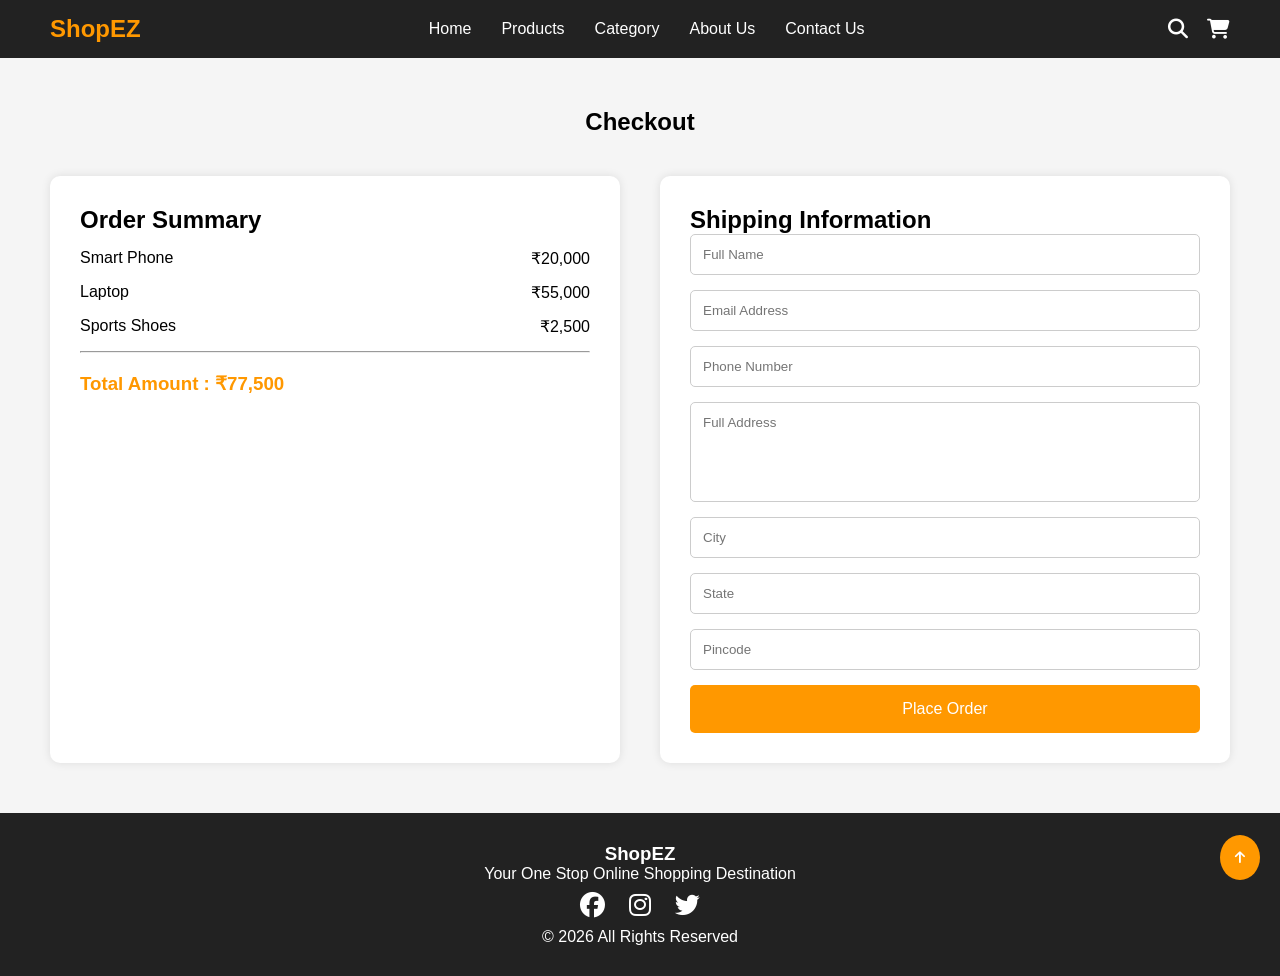
<file: checkout.html>
<!DOCTYPE html>
<html lang="en">
<head>
<meta charset="UTF-8">
<meta name="viewport" content="width=device-width, initial-scale=1.0">

<title>Checkout Page</title>

<link rel="stylesheet" href="style.css">

<link rel="stylesheet"
href="https://cdnjs.cloudflare.com/ajax/libs/font-awesome/6.5.1/css/all.min.css">
</head>

<body>

<!-- Navbar -->

<nav class="navbar">

<div class="logo">
<h2>ShopEZ</h2>
</div>

<ul class="nav-links">
<li><a href="index.html">Home</a></li>
<li><a href="products.html">Products</a></li>
<li><a href="category.html">Category</a></li>
<li><a href="about.html">About Us</a></li>
<li><a href="contact.html">Contact Us</a></li>
</ul>

<div class="icons">
<a href="search.html"><i class="fas fa-search"></i></a>
<a href="cart.html"><i class="fas fa-shopping-cart"></i></a>
</div>

</nav>

<!-- Checkout Section -->

<section class="checkout-page">

<h1>Checkout</h1>

<div class="checkout-container">

<!-- Order Summary -->

<div class="order-summary">

<h2>Order Summary</h2>

<div class="summary-item">
<p>Smart Phone</p>
<p>₹20,000</p>
</div>

<div class="summary-item">
<p>Laptop</p>
<p>₹55,000</p>
</div>

<div class="summary-item">
<p>Sports Shoes</p>
<p>₹2,500</p>
</div>

<hr>

<h3>Total Amount : ₹77,500</h3>

</div>

<!-- Shipping Form -->

<div class="shipping-form">

<h2>Shipping Information</h2>

<form id="checkoutForm">

<input type="text"
id="name"
placeholder="Full Name">

<input type="email"
id="email"
placeholder="Email Address">

<input type="text"
id="phone"
placeholder="Phone Number">

<textarea
id="address"
placeholder="Full Address">
</textarea>

<input type="text"
id="city"
placeholder="City">

<input type="text"
id="state"
placeholder="State">

<input type="text"
id="pincode"
placeholder="Pincode">

<button type="submit">
Place Order
</button>

</form>

</div>

</div>

</section>

<!-- Footer -->

<footer>

<h3>ShopEZ</h3>

<p>Your One Stop Online Shopping Destination</p>

<div class="social-icons">
<i class="fab fa-facebook"></i>
<i class="fab fa-instagram"></i>
<i class="fab fa-twitter"></i>
</div>

<p>© 2026 All Rights Reserved</p>

</footer>

<!-- Scroll To Top -->

<button id="topBtn">
<i class="fas fa-arrow-up"></i>
</button>

<script src="script.js"></script>
<script src="checkout.js"></script>

</body>
</html>
</file>
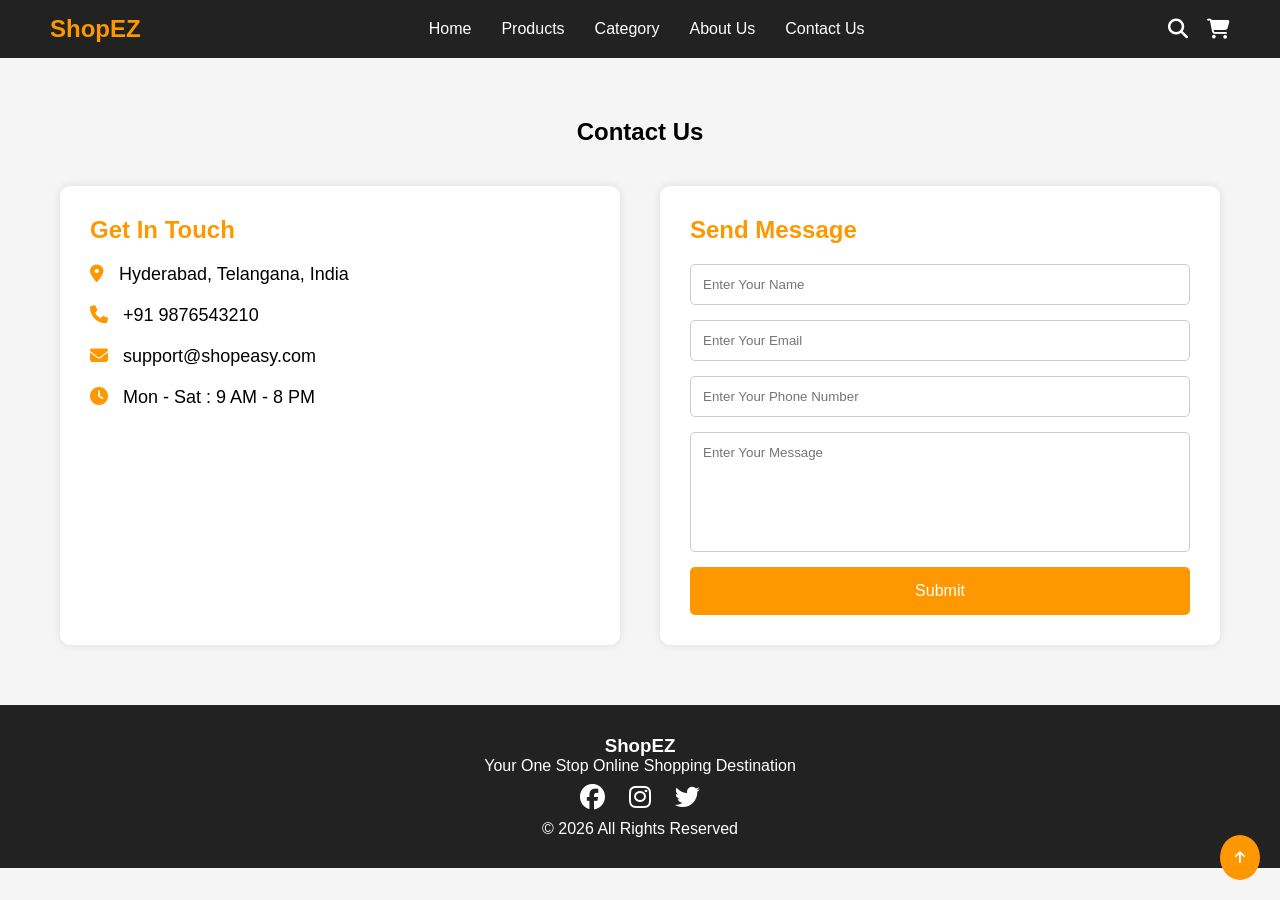
<file: contact.html>
<!DOCTYPE html>
<html lang="en">
<head>
<meta charset="UTF-8">
<meta name="viewport" content="width=device-width, initial-scale=1.0">

<title>Contact Us</title>

<link rel="stylesheet" href="style.css">

<link rel="stylesheet"
href="https://cdnjs.cloudflare.com/ajax/libs/font-awesome/6.5.1/css/all.min.css">

<script src="https://code.jquery.com/jquery-3.7.1.min.js"></script>

</head>
<body>

<!-- Navbar -->

<nav class="navbar">

<div class="logo">
<h2>ShopEZ</h2>
</div>

<ul class="nav-links">
<li><a href="index.html">Home</a></li>
<li><a href="products.html">Products</a></li>
<li><a href="category.html">Category</a></li>
<li><a href="about.html">About Us</a></li>
<li><a href="contact.html">Contact Us</a></li>
</ul>

<div class="icons">
<a href="search.html"><i class="fas fa-search"></i></a>
<a href="cart.html"><i class="fas fa-shopping-cart"></i></a>
</div>

</nav>

<!-- Contact Section -->

<section class="contact-page">

<h1>Contact Us</h1>

<div class="contact-container">

<!-- Contact Information -->

<div class="contact-info">

<h2>Get In Touch</h2>

<p>
<i class="fas fa-map-marker-alt"></i>
Hyderabad, Telangana, India
</p>

<p>
<i class="fas fa-phone"></i>
+91 9876543210
</p>

<p>
<i class="fas fa-envelope"></i>
support@shopeasy.com
</p>

<p>
<i class="fas fa-clock"></i>
Mon - Sat : 9 AM - 8 PM
</p>

</div>

<!-- Contact Form -->

<div class="contact-form">

<h2>Send Message</h2>

<form id="contactForm">

<input
type="text"
id="name"
placeholder="Enter Your Name">

<input
type="email"
id="email"
placeholder="Enter Your Email">

<input
type="text"
id="phone"
placeholder="Enter Your Phone Number">

<textarea
id="message"
placeholder="Enter Your Message">
</textarea>

<button type="submit">
Submit
</button>

</form>

</div>

</div>

</section>

<!-- Footer -->

<footer>

<h3>ShopEZ</h3>

<p>Your One Stop Online Shopping Destination</p>

<div class="social-icons">
<i class="fab fa-facebook"></i>
<i class="fab fa-instagram"></i>
<i class="fab fa-twitter"></i>
</div>

<p>© 2026 All Rights Reserved</p>

</footer>

<!-- Scroll To Top -->

<button id="topBtn">
<i class="fas fa-arrow-up"></i>
</button>

<script src="script.js"></script>
<script src="contact.js"></script>

</body>
</html>
</file>
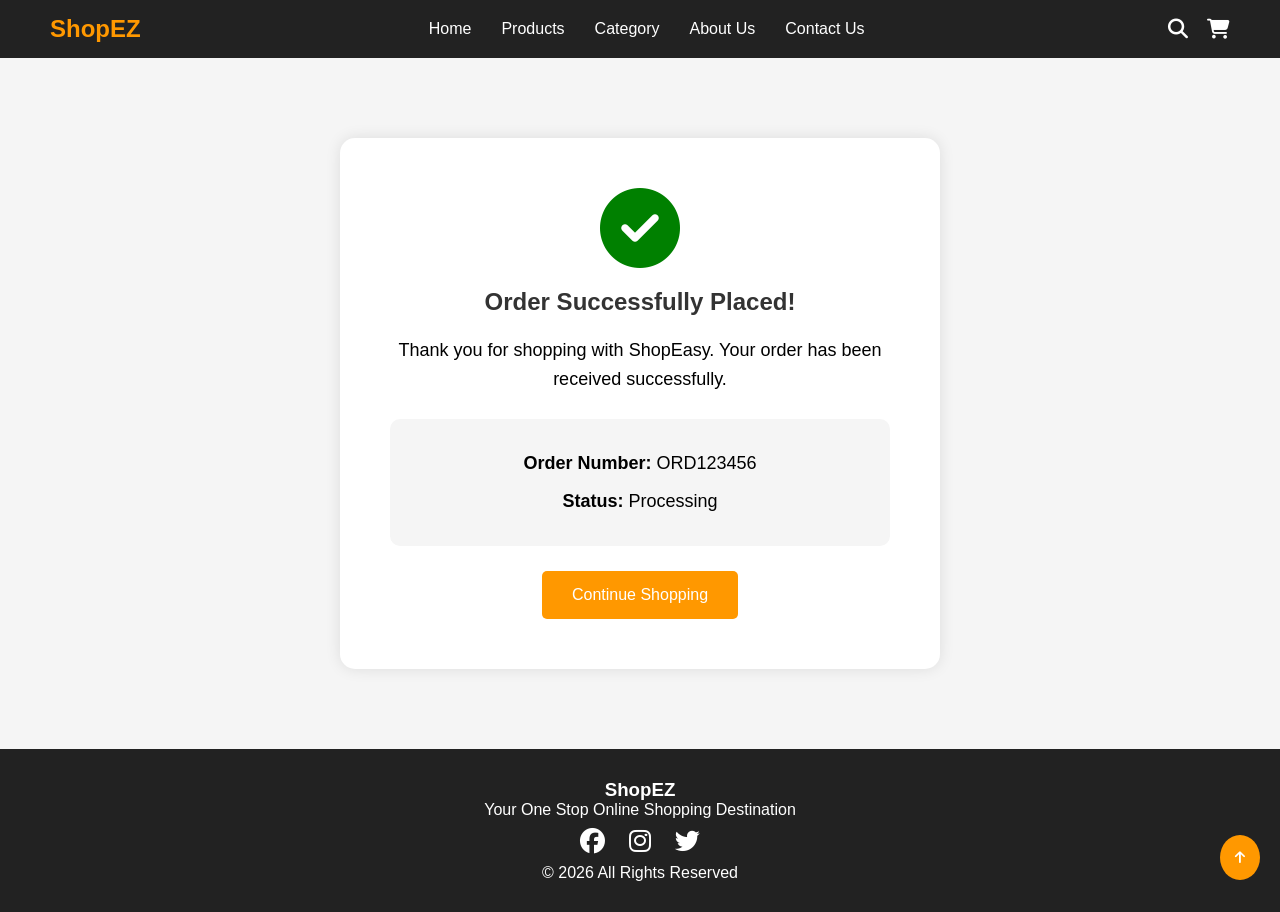
<file: order-confirmation.html>
<!DOCTYPE html>
<html lang="en">
<head>
<meta charset="UTF-8">
<meta name="viewport" content="width=device-width, initial-scale=1.0">

<title>Order Confirmation</title>

<link rel="stylesheet" href="style.css">

<link rel="stylesheet"
href="https://cdnjs.cloudflare.com/ajax/libs/font-awesome/6.5.1/css/all.min.css">
</head>

<body>

<!-- Navbar -->

<nav class="navbar">

<div class="logo">
<h2>ShopEZ</h2>
</div>

<ul class="nav-links">
<li><a href="index.html">Home</a></li>
<li><a href="products.html">Products</a></li>
<li><a href="category.html">Category</a></li>
<li><a href="about.html">About Us</a></li>
<li><a href="contact.html">Contact Us</a></li>
</ul>

<div class="icons">
<a href="search.html"><i class="fas fa-search"></i></a>
<a href="cart.html"><i class="fas fa-shopping-cart"></i></a>
</div>

</nav>

<!-- Order Confirmation Section -->

<section class="confirmation-page">

<div class="confirmation-box">

<i class="fas fa-check-circle success-icon"></i>

<h1>Order Successfully Placed!</h1>

<p>
Thank you for shopping with ShopEasy.
Your order has been received successfully.
</p>

<div class="order-details">

<p>
<strong>Order Number:</strong>
ORD123456
</p>

<p>
<strong>Status:</strong>
Processing
</p>

</div>

<a href="index.html">
<button class="home-btn">
Continue Shopping
</button>
</a>

</div>

</section>

<!-- Footer -->

<footer>

<h3>ShopEZ</h3>

<p>Your One Stop Online Shopping Destination</p>

<div class="social-icons">
<i class="fab fa-facebook"></i>
<i class="fab fa-instagram"></i>
<i class="fab fa-twitter"></i>
</div>

<p>© 2026 All Rights Reserved</p>

</footer>

<!-- Scroll To Top -->

<button id="topBtn">
<i class="fas fa-arrow-up"></i>
</button>

<script src="script.js"></script>

</body>
</html>
</file>
<file: style.css>
*{
    margin:0;
    padding:0;
    box-sizing:border-box;
    font-family:Arial, sans-serif;
}

body{
    background:#f5f5f5;
}

.navbar{
    display:flex;
    justify-content:space-between;
    align-items:center;
    background:#222;
    color:white;
    padding:15px 50px;
    position:sticky;
    top:0;
    z-index:100;
}

.logo h2{
    color:#ff9800;
}

.nav-links{
    display:flex;
    list-style:none;
}

.nav-links li{
    margin:0 15px;
}

.nav-links a{
    color:white;
    text-decoration:none;
}

.icons a{
    color:white;
    margin-left:15px;
    font-size:20px;
}

.slider{
    width:100%;
}

.slide{
    position:relative;
}

.slide img{
    width:100%;
    height:500px;
    object-fit:cover;
}

.slide-text{
    position:absolute;
    top:50%;
    left:10%;
    transform:translateY(-50%);
    color:white;
}

.slide-text h1{
    font-size:50px;
}

.slide-text p{
    margin:15px 0;
}

.slide-text button{
    padding:10px 20px;
    border:none;
    background:#ff9800;
    color:white;
    cursor:pointer;
}

.category{
    padding:50px;
    text-align:center;
}

.category-container{
    display:grid;
    grid-template-columns:repeat(auto-fit,minmax(220px,1fr));
    gap:20px;
    margin-top:30px;
}

.category-card{
    background:white;
    padding:15px;
    border-radius:10px;
}

.category-card img{
    width:100%;
    height:200px;
    object-fit:cover;
}

.products{
    padding:50px;
    text-align:center;
}

.product-container{
    display:grid;
    grid-template-columns:repeat(auto-fit,minmax(220px,1fr));
    gap:20px;
    margin-top:30px;
}

.product-card{
    background:white;
    padding:15px;
    border-radius:10px;
}

.product-card img{
    width:100%;
    height:200px;
    object-fit:cover;
}

.product-card button{
    margin-top:10px;
    background:#ff9800;
    color:white;
    border:none;
    padding:10px;
    cursor:pointer;
}

.features{
    display:grid;
    grid-template-columns:repeat(4,1fr);
    gap:20px;
    padding:50px;
    text-align:center;
}

.feature-box{
    background:white;
    padding:20px;
    border-radius:10px;
}

.feature-box i{
    font-size:40px;
    color:#ff9800;
}

footer{
    background:#222;
    color:white;
    text-align:center;
    padding:30px;
}

.social-icons i{
    margin:10px;
    font-size:25px;
}

#topBtn{
    position:fixed;
    bottom:20px;
    right:20px;
    background:#ff9800;
    color:white;
    border:none;
    padding:15px;
    cursor:pointer;
    border-radius:50%;
}

.products-page{
padding:50px;
text-align:center;
}

.products-page h1{
margin-bottom:30px;
}

.filter-section{
display:flex;
justify-content:center;
gap:50px;
margin-bottom:40px;
flex-wrap:wrap;
}

.filter-box{
background:white;
padding:20px;
border-radius:10px;
box-shadow:0px 0px 10px rgba(0,0,0,0.1);
}

.filter-box select{
padding:10px;
width:200px;
margin-top:10px;
}

.filter-box input{
width:250px;
margin-top:10px;
}

.product-container{
display:grid;
grid-template-columns:repeat(auto-fit,minmax(250px,1fr));
gap:20px;
}

.product-card{
background:white;
padding:15px;
border-radius:10px;
box-shadow:0px 0px 10px rgba(0,0,0,0.1);
}

.product-card img{
width:100%;
height:220px;
object-fit:cover;
border-radius:10px;
}

.product-card h3{
margin:10px 0;
}

.product-card button{
background:#ff9800;
color:white;
border:none;
padding:10px 15px;
cursor:pointer;
border-radius:5px;
margin-top:10px;
}

.product-card button:hover{
background:#e68900;
}

.product-view{
display:flex;
gap:50px;
padding:50px;
background:white;
margin:30px;
border-radius:10px;
flex-wrap:wrap;
}

.product-image{
flex:1;
min-width:300px;
}

.product-image #mainImage{
width:100%;
height:450px;
object-fit:cover;
border-radius:10px;
}

.thumbnail-container{
display:flex;
gap:10px;
margin-top:15px;
}

.thumb{
width:100px;
height:100px;
object-fit:cover;
cursor:pointer;
border-radius:10px;
border:2px solid #ddd;
}

.thumb:hover{
border:2px solid #ff9800;
}

.product-details{
flex:1;
min-width:300px;
}

.product-details h1{
margin-bottom:15px;
}

.rating{
font-size:20px;
margin-bottom:15px;
color:orange;
}

.product-details h2{
color:#ff9800;
margin-bottom:20px;
}

.product-details p{
line-height:1.8;
margin-bottom:20px;
}

.product-details ul{
margin-left:20px;
margin-bottom:20px;
}

.product-details ul li{
margin-bottom:10px;
}

.cart-btn{
background:#ff9800;
color:white;
border:none;
padding:15px 25px;
cursor:pointer;
border-radius:5px;
font-size:16px;
}

.cart-btn:hover{
background:#e68900;
}

.related-products{
padding:50px;
text-align:center;
}

.related-products h2{
margin-bottom:30px;
}

.category-page{
padding:50px;
text-align:center;
}

.category-page h1{
margin-bottom:40px;
font-size:40px;
}

.category-grid{
display:grid;
grid-template-columns:repeat(auto-fit,minmax(300px,1fr));
gap:25px;
}

.category-item{
background:white;
border-radius:10px;
overflow:hidden;
box-shadow:0px 0px 10px rgba(0,0,0,0.1);
transition:0.3s;
}

.category-item:hover{
transform:translateY(-5px);
}

.category-item img{
width:100%;
height:250px;
object-fit:cover;
}

.category-item h2{
margin:15px 0;
color:#ff9800;
}

.category-item p{
padding:0 20px 20px;
line-height:1.6;
}

.cart-page{
padding:50px;
}

.cart-page h1{
text-align:center;
margin-bottom:30px;
}

.cart-table{
width:100%;
background:white;
border-collapse:collapse;
box-shadow:0px 0px 10px rgba(0,0,0,0.1);
}

.cart-table th,
.cart-table td{
border:1px solid #ddd;
padding:15px;
text-align:center;
}

.cart-table img{
width:100px;
height:100px;
object-fit:cover;
border-radius:10px;
}

.quantity{
width:70px;
padding:8px;
text-align:center;
}

.cart-summary{
margin-top:30px;
text-align:right;
}

.cart-summary h2{
margin-bottom:20px;
color:#ff9800;
}

.checkout-btn{
background:#ff9800;
color:white;
border:none;
padding:15px 25px;
cursor:pointer;
border-radius:5px;
font-size:16px;
}

.checkout-btn:hover{
background:#e68900;
}

.checkout-page{
padding:50px;
}

.checkout-page h1{
text-align:center;
margin-bottom:40px;
}

.checkout-container{
display:flex;
gap:40px;
flex-wrap:wrap;
}

.order-summary{
flex:1;
background:white;
padding:30px;
border-radius:10px;
box-shadow:0px 0px 10px rgba(0,0,0,0.1);
min-width:300px;
}

.summary-item{
display:flex;
justify-content:space-between;
margin:15px 0;
}

.order-summary h3{
margin-top:20px;
color:#ff9800;
}

.shipping-form{
flex:1;
background:white;
padding:30px;
border-radius:10px;
box-shadow:0px 0px 10px rgba(0,0,0,0.1);
min-width:300px;
}

.shipping-form form{
display:flex;
flex-direction:column;
}

.shipping-form input,
.shipping-form textarea{
padding:12px;
margin-bottom:15px;
border:1px solid #ccc;
border-radius:5px;
}

.shipping-form textarea{
height:100px;
resize:none;
}

.shipping-form button{
background:#ff9800;
color:white;
border:none;
padding:15px;
cursor:pointer;
border-radius:5px;
font-size:16px;
}

.shipping-form button:hover{
background:#e68900;
}

.confirmation-page{
display:flex;
justify-content:center;
align-items:center;
padding:80px 20px;
min-height:70vh;
}

.confirmation-box{
background:white;
padding:50px;
border-radius:15px;
box-shadow:0px 0px 15px rgba(0,0,0,0.1);
text-align:center;
max-width:600px;
width:100%;
}

.success-icon{
font-size:80px;
color:green;
margin-bottom:20px;
}

.confirmation-box h1{
margin-bottom:20px;
color:#333;
}

.confirmation-box p{
font-size:18px;
margin-bottom:15px;
line-height:1.6;
}

.order-details{
background:#f5f5f5;
padding:20px;
border-radius:10px;
margin:25px 0;
}

.order-details p{
margin:10px 0;
}

.home-btn{
background:#ff9800;
color:white;
border:none;
padding:15px 30px;
font-size:16px;
cursor:pointer;
border-radius:5px;
}

.home-btn:hover{
background:#e68900;
}

.about-section{
display:flex;
align-items:center;
justify-content:center;
gap:40px;
padding:60px;
flex-wrap:wrap;
}

.about-image{
flex:1;
min-width:300px;
}

.about-image img{
width:100%;
border-radius:10px;
}

.about-content{
flex:1;
min-width:300px;
}

.about-content h1{
margin-bottom:20px;
color:#ff9800;
}

.about-content p{
line-height:1.8;
margin-bottom:15px;
}

.about-features{
padding:60px;
text-align:center;
}

.about-features h2{
margin-bottom:30px;
}

.features-container{
display:flex;
justify-content:center;
gap:30px;
flex-wrap:wrap;
}

.feature-card{
background:white;
padding:30px;
width:300px;
border-radius:10px;
box-shadow:0px 0px 10px rgba(0,0,0,0.1);
}

.feature-card i{
font-size:50px;
color:#ff9800;
margin-bottom:15px;
}

.testimonials{
padding:60px;
text-align:center;
}

.testimonial-container{
display:flex;
justify-content:center;
gap:30px;
flex-wrap:wrap;
margin-top:30px;
}

.testimonial-card{
background:white;
padding:25px;
width:300px;
border-radius:10px;
box-shadow:0px 0px 10px rgba(0,0,0,0.1);
}

.testimonial-card h3{
margin-bottom:10px;
color:#ff9800;
}

.contact-page{
padding:60px;
}

.contact-page h1{
text-align:center;
margin-bottom:40px;
}

.contact-container{
display:flex;
gap:40px;
flex-wrap:wrap;
}

.contact-info{
flex:1;
background:white;
padding:30px;
border-radius:10px;
box-shadow:0px 0px 10px rgba(0,0,0,0.1);
min-width:300px;
}

.contact-info h2{
margin-bottom:20px;
color:#ff9800;
}

.contact-info p{
margin:20px 0;
font-size:18px;
}

.contact-info i{
color:#ff9800;
margin-right:10px;
}

.contact-form{
flex:1;
background:white;
padding:30px;
border-radius:10px;
box-shadow:0px 0px 10px rgba(0,0,0,0.1);
min-width:300px;
}

.contact-form h2{
margin-bottom:20px;
color:#ff9800;
}

.contact-form form{
display:flex;
flex-direction:column;
}

.contact-form input,
.contact-form textarea{
padding:12px;
margin-bottom:15px;
border:1px solid #ccc;
border-radius:5px;
}

.contact-form textarea{
height:120px;
resize:none;
}

.contact-form button{
background:#ff9800;
color:white;
border:none;
padding:15px;
cursor:pointer;
border-radius:5px;
font-size:16px;
}

.contact-form button:hover{
background:#e68900;
}

.search-page{
padding:60px;
text-align:center;
}

.search-page h1{
margin-bottom:30px;
}

.search-box{
margin-bottom:40px;
}

.search-box input{
width:350px;
max-width:90%;
padding:12px;
border:1px solid #ccc;
border-radius:5px;
}

.search-box button{
padding:12px 20px;
background:#ff9800;
color:white;
border:none;
cursor:pointer;
border-radius:5px;
margin-left:10px;
}

.search-box button:hover{
background:#e68900;
}

.search-results{
display:grid;
grid-template-columns:repeat(auto-fit,minmax(250px,1fr));
gap:20px;
}

.search-results .product-card{
background:white;
padding:15px;
border-radius:10px;
box-shadow:0px 0px 10px rgba(0,0,0,0.1);
}

.search-results .product-card img{
width:100%;
height:220px;
object-fit:cover;
border-radius:10px;
}

.details-btn{
background:#2196f3;
color:white;
border:none;
padding:10px 15px;
cursor:pointer;
border-radius:5px;
margin-right:10px;
}

.details-btn:hover{
background:#0b7dda;
}
</file>
